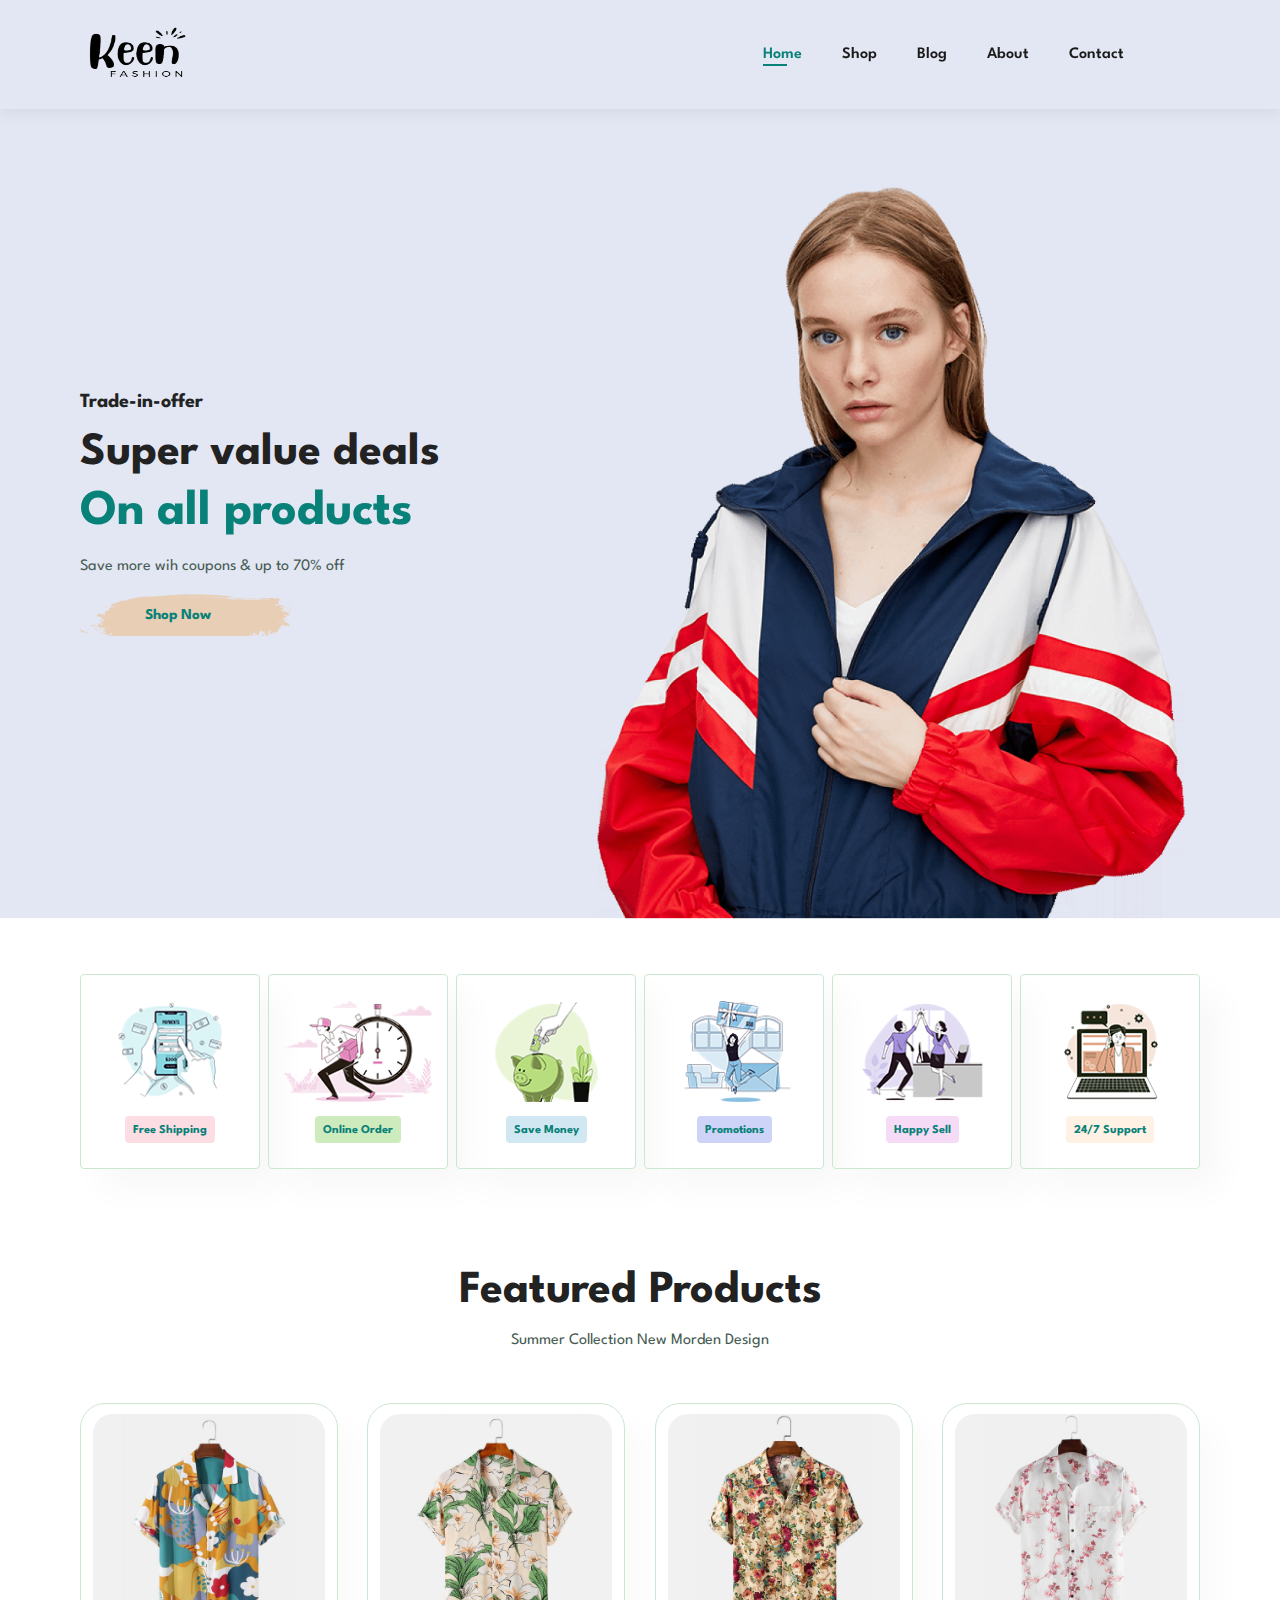
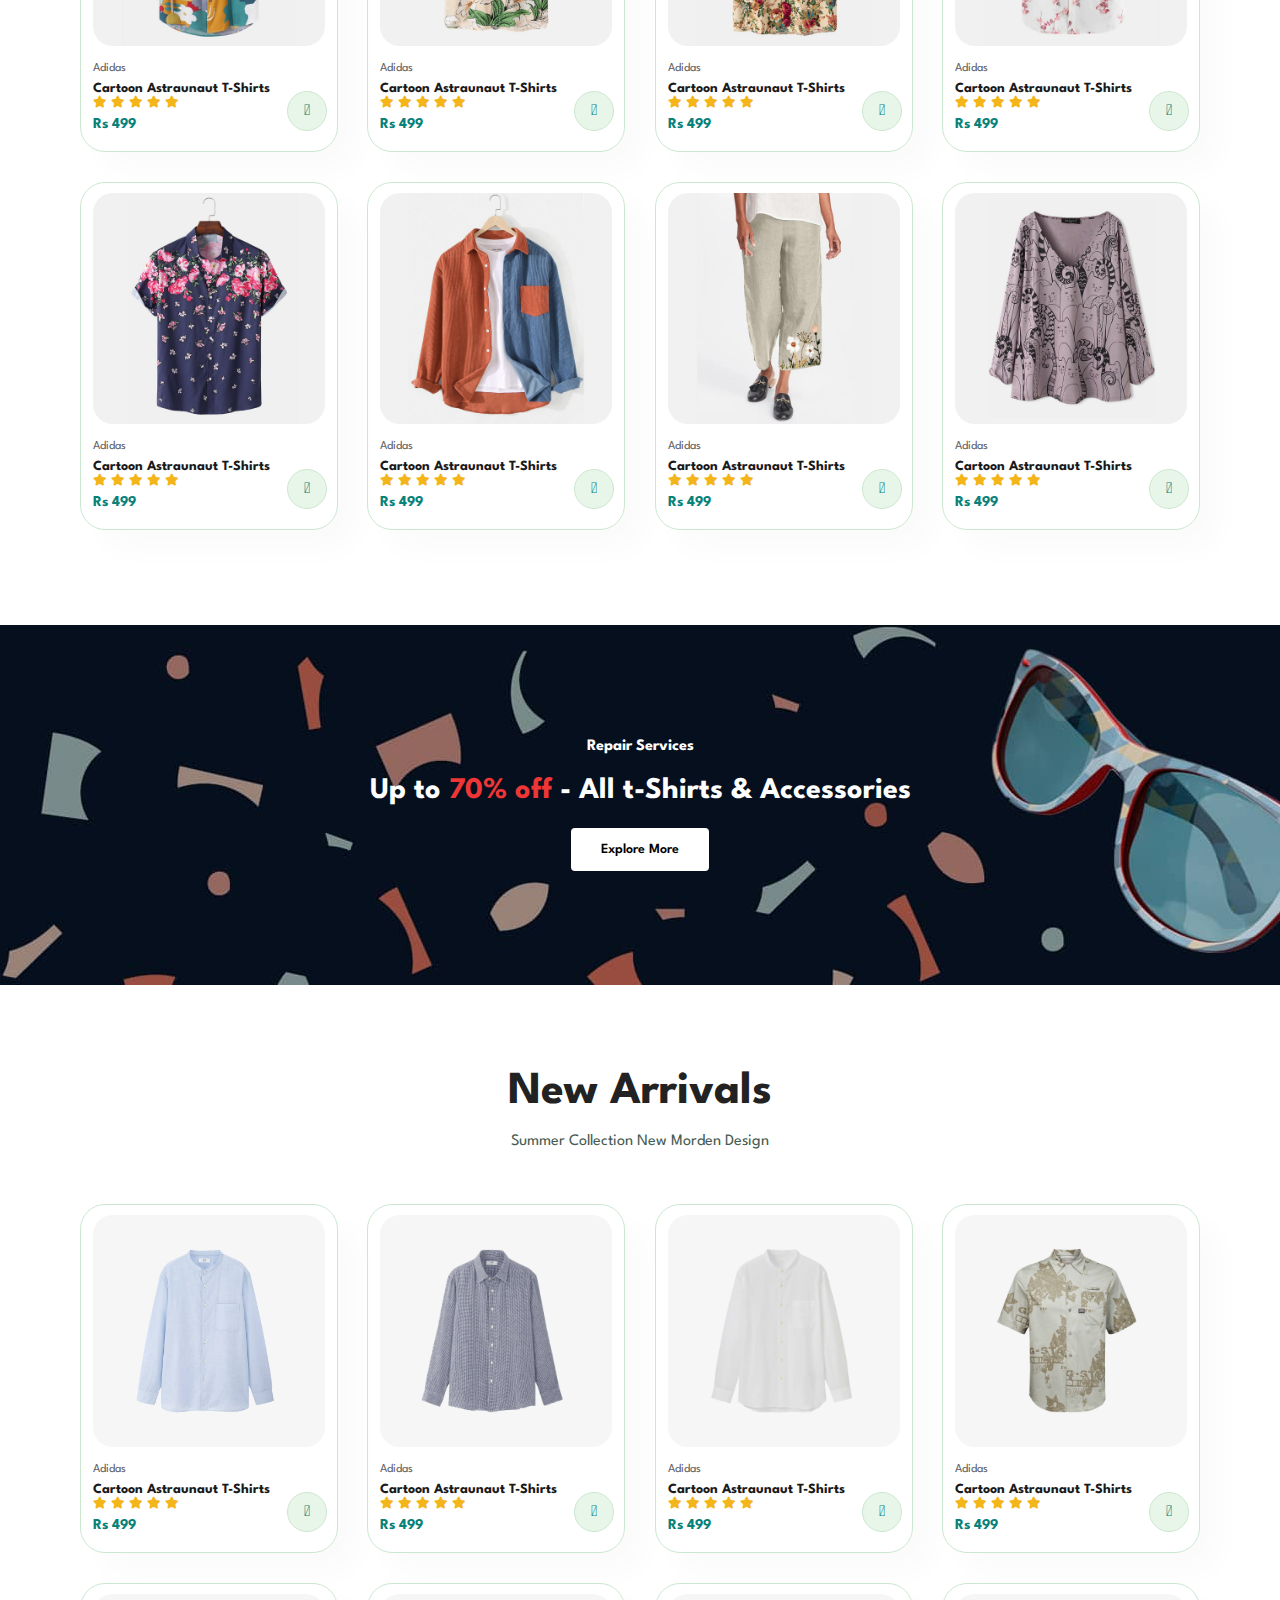
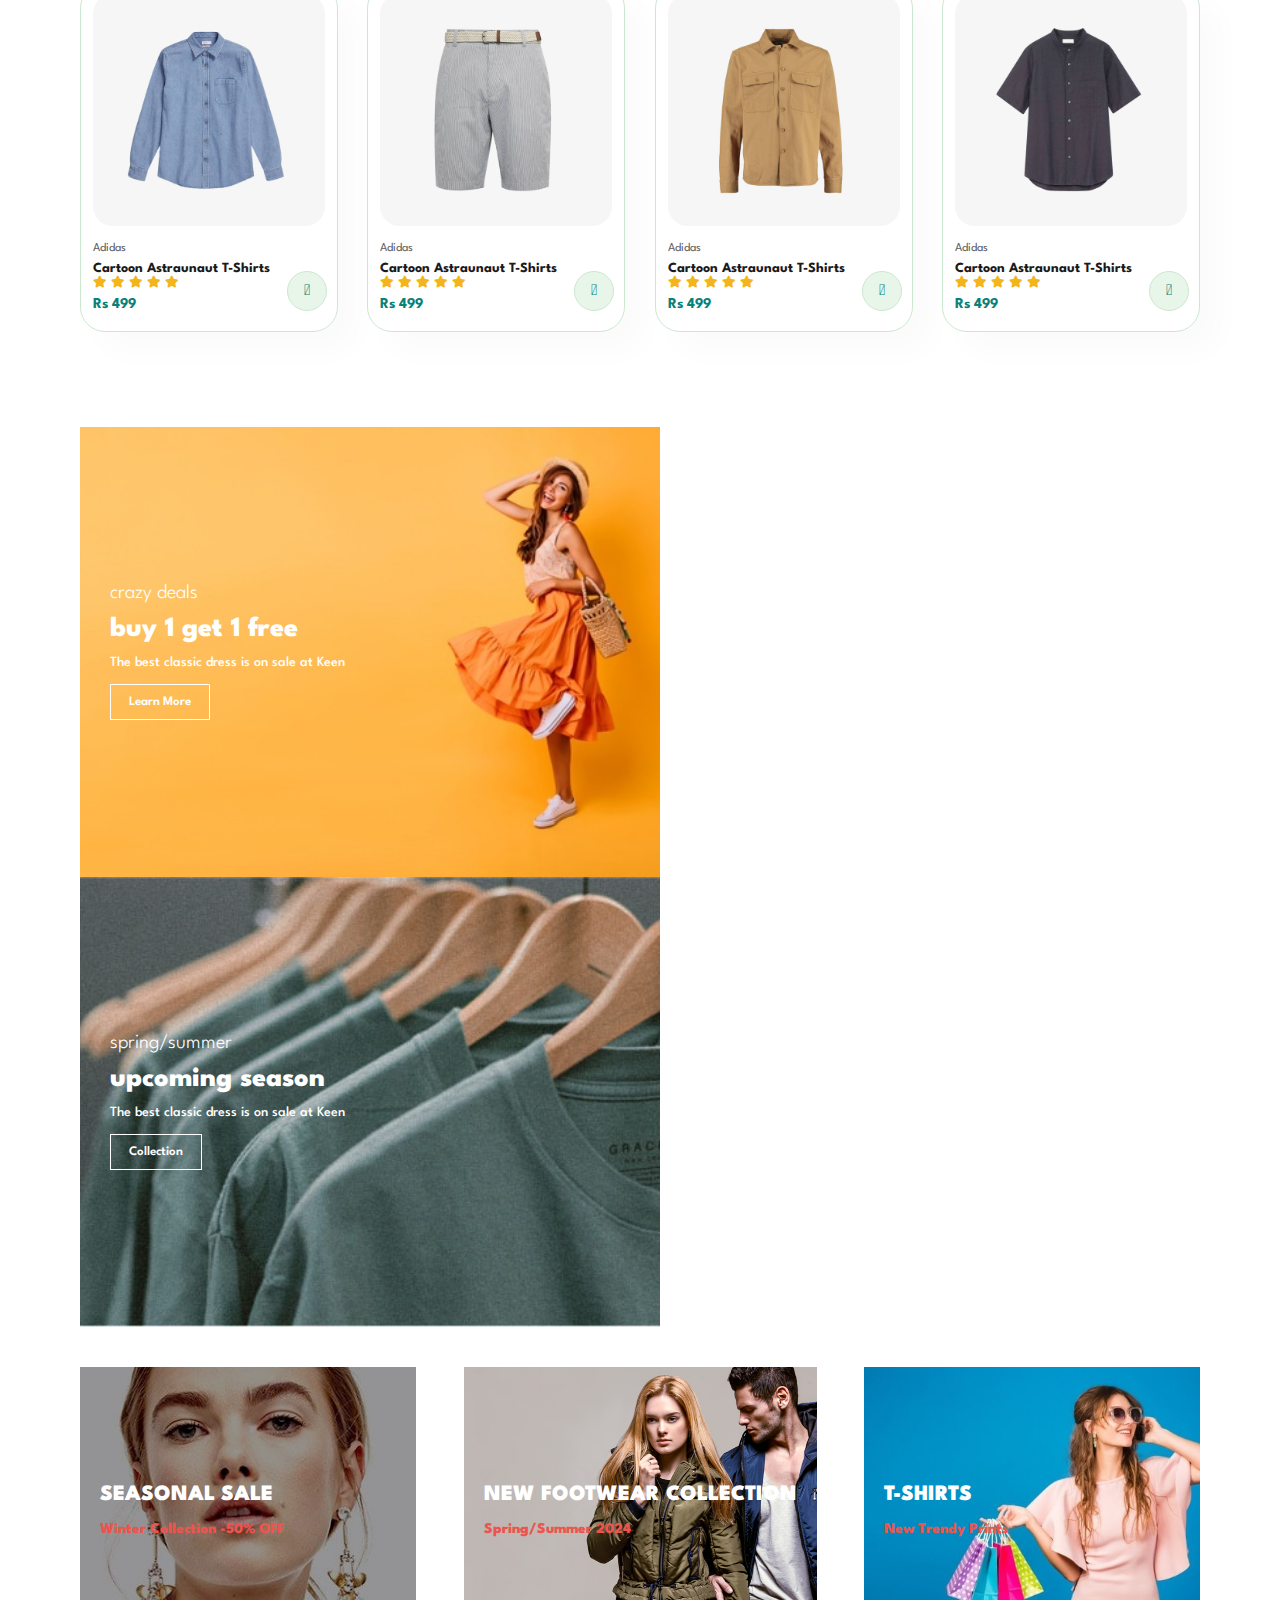
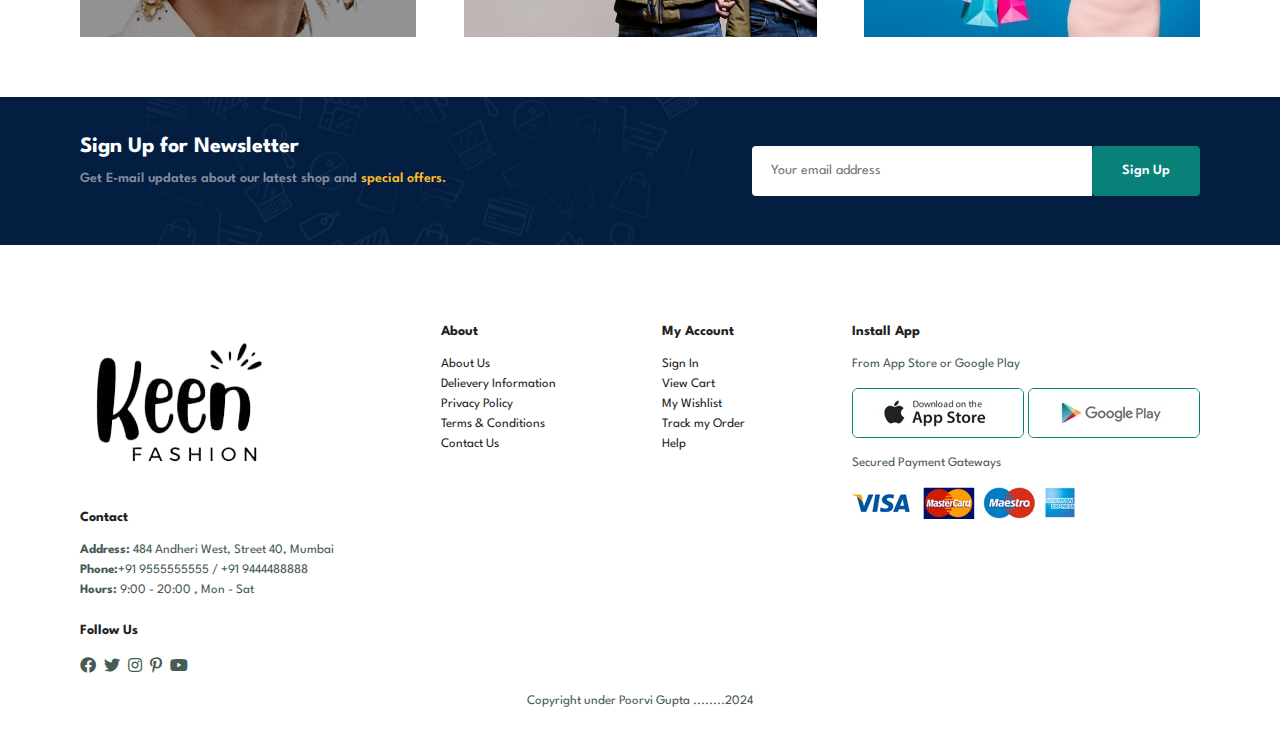
<file: E-commerce website/index.html>
<!DOCTYPE html>
<html lang="en">
<head>
    <meta charset="UTF-8">
    <meta name="viewport" content="width=device-width, initial-scale=1.0">
    <title>Keen Fashion</title>
    <link rel="stylesheet" href="https://pro.fontawesome.com/releases/v5.10.0/css/all.css" />
    <link rel="stylesheet" href="style.css">
</head>
<body>
    <section id="header">
        <a href="#"><img src="img/Logo.png" class="logo" height="65px" width="120px" alt="" ></a>

        <div>
            <ul id="navbar">
               <li><a class="active" href="index.html">Home</a></li>
               <li><a href="shop.html">Shop</a></li>
               <li><a href="blog.html">Blog</a></li>
               <li><a href="about.html">About</a></li>
               <li><a href="contact.html">Contact</a></li>
               <li id="lg-bag"><a href="cart.html"><i class="far fa-shopping-bag"></i></a></li>
               <a href="#" id="close"><i class="far fa-times"></i></a>
            </ul>
        </div>
        <div id="mobile">
            <a href="cart.html"><i class="far fa-shopping-bag"></i></a>
            <i id="bar" class="fas fa-outdent"></i>
        </div>
    </section>

    <section id="hero">
        <h4>Trade-in-offer</h4>
        <h2>Super value deals</h2>
        <h1>On all products</h1>
        <p>Save more wih coupons & up to 70% off</p>
        <button>Shop Now</button>
    </section>

    <section id="feature" class="section-p1">
        <div class="fe-box">
            <img src="img/features/f1.png" alt="">
            <h6>Free Shipping</h6>
        </div>
        <div class="fe-box">
            <img src="img/features/f2.png" alt="">
            <h6>Online Order</h6>
        </div>
        <div class="fe-box">
            <img src="img/features/f3.png" alt="">
            <h6>Save Money</h6>
        </div>
        <div class="fe-box">
            <img src="img/features/f4.png" alt="">
            <h6>Promotions</h6>
        </div>
        <div class="fe-box">
            <img src="img/features/f5.png" alt="">
            <h6>Happy Sell</h6>
        </div>
        <div class="fe-box">
            <img src="img/features/f6.png" alt="">
            <h6>24/7 Support</h6>
        </div>
        
    </section>

    <section id="product1" class="section-p1">
        <h2>Featured Products</h2>
        <p>Summer Collection New Morden Design</p>
        <div class="pro-container">
            <div class="pro">
                <img src="img/products/f1.jpg" alt="">
                <div class="des">
                    <span>Adidas</span>
                    <h5>Cartoon Astraunaut T-Shirts</h5>
                    <div class="star">
                        <i class="fas fa-star"></i>
                        <i class="fas fa-star"></i>
                        <i class="fas fa-star"></i>
                        <i class="fas fa-star"></i>
                        <i class="fas fa-star"></i>
                    </div>
                    <h4>Rs 499</h4>
                </div>
                <a href="#"><i class="fal fa-shopping-cart cart"></i></a>
            </div>
            <div class="pro">
                <img src="img/products/f2.jpg" alt="">
                <div class="des">
                    <span>Adidas</span>
                    <h5>Cartoon Astraunaut T-Shirts</h5>
                    <div class="star">
                        <i class="fas fa-star"></i>
                        <i class="fas fa-star"></i>
                        <i class="fas fa-star"></i>
                        <i class="fas fa-star"></i>
                        <i class="fas fa-star"></i>
                    </div>
                    <h4>Rs 499</h4>
                </div>
                <a href="#"><i class="fal fa-shopping-cart cart"></i></a>
            </div>
            <div class="pro">
                <img src="img/products/f3.jpg" alt="">
                <div class="des">
                    <span>Adidas</span>
                    <h5>Cartoon Astraunaut T-Shirts</h5>
                    <div class="star">
                        <i class="fas fa-star"></i>
                        <i class="fas fa-star"></i>
                        <i class="fas fa-star"></i>
                        <i class="fas fa-star"></i>
                        <i class="fas fa-star"></i>
                    </div>
                    <h4>Rs 499</h4>
                </div>
                <a href="#"><i class="fal fa-shopping-cart cart"></i></a>
            </div>
            <div class="pro">
                <img src="img/products/f4.jpg" alt="">
                <div class="des">
                    <span>Adidas</span>
                    <h5>Cartoon Astraunaut T-Shirts</h5>
                    <div class="star">
                        <i class="fas fa-star"></i>
                        <i class="fas fa-star"></i>
                        <i class="fas fa-star"></i>
                        <i class="fas fa-star"></i>
                        <i class="fas fa-star"></i>
                    </div>
                    <h4>Rs 499</h4>
                </div>
                <a href="#"><i class="fal fa-shopping-cart cart"></i></a>
            </div>
            <div class="pro">
                <img src="img/products/f5.jpg" alt="">
                <div class="des">
                    <span>Adidas</span>
                    <h5>Cartoon Astraunaut T-Shirts</h5>
                    <div class="star">
                        <i class="fas fa-star"></i>
                        <i class="fas fa-star"></i>
                        <i class="fas fa-star"></i>
                        <i class="fas fa-star"></i>
                        <i class="fas fa-star"></i>
                    </div>
                    <h4>Rs 499</h4>
                </div>
                <a href="#"><i class="fal fa-shopping-cart cart"></i></a>
            </div>
            <div class="pro">
                <img src="img/products/f6.jpg" alt="">
                <div class="des">
                    <span>Adidas</span>
                    <h5>Cartoon Astraunaut T-Shirts</h5>
                    <div class="star">
                        <i class="fas fa-star"></i>
                        <i class="fas fa-star"></i>
                        <i class="fas fa-star"></i>
                        <i class="fas fa-star"></i>
                        <i class="fas fa-star"></i>
                    </div>
                    <h4>Rs 499</h4>
                </div>
                <a href="#"><i class="fal fa-shopping-cart cart"></i></a>
            </div>
            <div class="pro">
                <img src="img/products/f7.jpg" alt="">
                <div class="des">
                    <span>Adidas</span>
                    <h5>Cartoon Astraunaut T-Shirts</h5>
                    <div class="star">
                        <i class="fas fa-star"></i>
                        <i class="fas fa-star"></i>
                        <i class="fas fa-star"></i>
                        <i class="fas fa-star"></i>
                        <i class="fas fa-star"></i>
                    </div>
                    <h4>Rs 499</h4>
                </div>
                <a href="#"><i class="fal fa-shopping-cart cart"></i></a>
            </div>
            <div class="pro">
                <img src="img/products/f8.jpg" alt="">
                <div class="des">
                    <span>Adidas</span>
                    <h5>Cartoon Astraunaut T-Shirts</h5>
                    <div class="star">
                        <i class="fas fa-star"></i>
                        <i class="fas fa-star"></i>
                        <i class="fas fa-star"></i>
                        <i class="fas fa-star"></i>
                        <i class="fas fa-star"></i>
                    </div>
                    <h4>Rs 499</h4>
                </div>
                <a href="#"><i class="fal fa-shopping-cart cart"></i></a>
            </div>
        </div>
    </section>

    <section id="banner" class="section-m1">
        <h4>Repair Services</h4>
        <h2>Up to <span>70% off</span> - All t-Shirts & Accessories</h2>
        <button class="normal">Explore More</button>
    </section>

    <section id="product1" class="section-p1">
        <h2>New Arrivals</h2>
        <p>Summer Collection New Morden Design</p>
        <div class="pro-container">
            <div class="pro">
                <img src="img/products/n1.jpg" alt="">
                <div class="des">
                    <span>Adidas</span>
                    <h5>Cartoon Astraunaut T-Shirts</h5>
                    <div class="star">
                        <i class="fas fa-star"></i>
                        <i class="fas fa-star"></i>
                        <i class="fas fa-star"></i>
                        <i class="fas fa-star"></i>
                        <i class="fas fa-star"></i>
                    </div>
                    <h4>Rs 499</h4>
                </div>
                <a href="#"><i class="fal fa-shopping-cart cart"></i></a>
            </div>
            <div class="pro">
                <img src="img/products/n2.jpg" alt="">
                <div class="des">
                    <span>Adidas</span>
                    <h5>Cartoon Astraunaut T-Shirts</h5>
                    <div class="star">
                        <i class="fas fa-star"></i>
                        <i class="fas fa-star"></i>
                        <i class="fas fa-star"></i>
                        <i class="fas fa-star"></i>
                        <i class="fas fa-star"></i>
                    </div>
                    <h4>Rs 499</h4>
                </div>
                <a href="#"><i class="fal fa-shopping-cart cart"></i></a>
            </div>
            <div class="pro">
                <img src="img/products/n3.jpg" alt="">
                <div class="des">
                    <span>Adidas</span>
                    <h5>Cartoon Astraunaut T-Shirts</h5>
                    <div class="star">
                        <i class="fas fa-star"></i>
                        <i class="fas fa-star"></i>
                        <i class="fas fa-star"></i>
                        <i class="fas fa-star"></i>
                        <i class="fas fa-star"></i>
                    </div>
                    <h4>Rs 499</h4>
                </div>
                <a href="#"><i class="fal fa-shopping-cart cart"></i></a>
            </div>
            <div class="pro">
                <img src="img/products/n4.jpg" alt="">
                <div class="des">
                    <span>Adidas</span>
                    <h5>Cartoon Astraunaut T-Shirts</h5>
                    <div class="star">
                        <i class="fas fa-star"></i>
                        <i class="fas fa-star"></i>
                        <i class="fas fa-star"></i>
                        <i class="fas fa-star"></i>
                        <i class="fas fa-star"></i>
                    </div>
                    <h4>Rs 499</h4>
                </div>
                <a href="#"><i class="fal fa-shopping-cart cart"></i></a>
            </div>
            <div class="pro">
                <img src="img/products/n5.jpg" alt="">
                <div class="des">
                    <span>Adidas</span>
                    <h5>Cartoon Astraunaut T-Shirts</h5>
                    <div class="star">
                        <i class="fas fa-star"></i>
                        <i class="fas fa-star"></i>
                        <i class="fas fa-star"></i>
                        <i class="fas fa-star"></i>
                        <i class="fas fa-star"></i>
                    </div>
                    <h4>Rs 499</h4>
                </div>
                <a href="#"><i class="fal fa-shopping-cart cart"></i></a>
            </div>
            <div class="pro">
                <img src="img/products/n6.jpg" alt="">
                <div class="des">
                    <span>Adidas</span>
                    <h5>Cartoon Astraunaut T-Shirts</h5>
                    <div class="star">
                        <i class="fas fa-star"></i>
                        <i class="fas fa-star"></i>
                        <i class="fas fa-star"></i>
                        <i class="fas fa-star"></i>
                        <i class="fas fa-star"></i>
                    </div>
                    <h4>Rs 499</h4>
                </div>
                <a href="#"><i class="fal fa-shopping-cart cart"></i></a>
            </div>
            <div class="pro">
                <img src="img/products/n7.jpg" alt="">
                <div class="des">
                    <span>Adidas</span>
                    <h5>Cartoon Astraunaut T-Shirts</h5>
                    <div class="star">
                        <i class="fas fa-star"></i>
                        <i class="fas fa-star"></i>
                        <i class="fas fa-star"></i>
                        <i class="fas fa-star"></i>
                        <i class="fas fa-star"></i>
                    </div>
                    <h4>Rs 499</h4>
                </div>
                <a href="#"><i class="fal fa-shopping-cart cart"></i></a>
            </div>
            <div class="pro">
                <img src="img/products/n8.jpg" alt="">
                <div class="des">
                    <span>Adidas</span>
                    <h5>Cartoon Astraunaut T-Shirts</h5>
                    <div class="star">
                        <i class="fas fa-star"></i>
                        <i class="fas fa-star"></i>
                        <i class="fas fa-star"></i>
                        <i class="fas fa-star"></i>
                        <i class="fas fa-star"></i>
                    </div>
                    <h4>Rs 499</h4>
                </div>
                <a href="#"><i class="fal fa-shopping-cart cart"></i></a>
            </div>
        </div>
    </section>

    <section id="sm-banner" class="section-p1">
        <div class="banner-box">
            <h4>crazy deals</h4>
            <h2>buy 1 get 1 free</h2>
            <span>The best classic dress is on sale at Keen</span>
            <button class="white">Learn More</button>
        </div>
        <div class="banner-box banner-box2">
            <h4>spring/summer</h4>
            <h2>upcoming season</h2>
            <span>The best classic dress is on sale at Keen</span>
            <button class="white">Collection</button>
        </div>
    </section>

    <section id="banner3">
        <div class="banner-box">
            <h2>SEASONAL SALE</h2>
            <h3>Winter Collection -50% OFF</h3>
        </div>
        <div class="banner-box banner-box2">
            <h2>NEW FOOTWEAR COLLECTION</h2>
            <h3>Spring/Summer 2024</h3>
        </div>
        <div class="banner-box banner-box3">
            <h2>T-SHIRTS</h2>
            <h3>New Trendy Prints</h3>
        </div>
    </section>

    <section id="newsletter" class="section-p1 section-m1">
        <div class="newstext">
            <h4>Sign Up for Newsletter</h4>
            <p>Get E-mail updates about our latest shop and <span>special offers.</span></p>
        </div>
        <div class="form">
            <input type="text" placeholder="Your email address">
            <button class="normal">Sign Up</button>
        </div>
    </section>

    <footer class="section-p1">
        <div class="col">
            <img src="img/Logo.png" class="logo" alt="">
            <h4>Contact</h4>
            <p><strong>Address:</strong> 484 Andheri West, Street 40, Mumbai</p>
            <p><strong>Phone:</strong>+91 9555555555 / +91 9444488888</p>
            <p><strong>Hours:</strong> 9:00 - 20:00 , Mon - Sat</p>
            <div class="follow">
                <h4>Follow Us</h4>
                <div class="icon">
                    <i class="fab fa-facebook"></i>
                    <i class="fab fa-twitter"></i>
                    <i class="fab fa-instagram"></i>
                    <i class="fab fa-pinterest-p"></i>
                    <i class="fab fa-youtube"></i>
                </div>
            </div>
        </div>
        <div class="col">
            <h4>About</h4>
            <a href="#">About Us</a>
            <a href="#">Delievery Information</a>
            <a href="#">Privacy Policy</a>
            <a href="#">Terms & Conditions</a>
            <a href="#">Contact Us</a>      
        </div>
        <div class="col">
            <h4>My Account</h4>
            <a href="#">Sign In</a>
            <a href="#">View Cart</a>
            <a href="#">My Wishlist</a>
            <a href="#">Track my Order</a>
            <a href="#">Help</a>     
        </div>
        <div class="col install">
            <h4>Install App</h4>
            <p>From App Store or Google Play</p>
            <div class="row">
              <img src="img/pay/app.jpg" alt="">
              <img src="img/pay/play.jpg" alt="">
            </div>
            <p>Secured Payment Gateways</p>
            <img src="img/pay/pay.png" alt="">
        </div>

        <div class="copyright">
            <p>Copyright under Poorvi Gupta ........2024</p>
        </div>
    </footer>
    <script src="script.js"></script>
</body>
</html>
</file>
<file: E-commerce website/style.css>
@import url("https://fonts.googleapis.com/css2?family=Spartan:wght@100;200;300;400;500;600;700;800;900&display=swap");
*{
    margin:0;
    padding:0;
    box-sizing: border-box;
    font-family: 'Spartan', sans-serif;
}

h1{
    font-size: 50px;
    line-height: 64px;
    color:#222;
}

h2{
    font-size:46px;
    line-height:54px;
    color:#222;
}
h4{
    font-size:20px;
    color:#222;
}

h6{
    font-weight:700;
    font-size:12px;
}

p{
    font-size:16px;
    color:#465b52;
    margin:15px 0 20px 0;
}

.section-p1{
    padding: 40px 80px;
}

.section-m1{
    margin: 40px 0;
}


button.normal{
    font-size: 14px;
    font-weight: 600;
    padding: 15px 30px;
    color:#000;
    background-color: #fff;
    border-radius: 4px;
    cursor: pointer;
    border: none;
    outline: none;
    transition: 0.2s;
}

button.white{
    font-size: 13px;
    font-weight: 600;
    padding: 11px 18px;
    color:#fff;
    background-color: transparent;
    cursor: pointer;
    border: 1px solid #fff;
    outline: none;
    transition: 0.2s;
}

body{
    width: 100%;
}


/*Header Start*/
#header{
   display:flex;
   align-items: center;
   justify-content: space-between;
   padding:20px 80px;
   background-color: #E3E6F3;
   box-shadow:0 5px 15px rgba(0, 0, 0, 0.06);
   z-index:999;
   position: sticky;
   top:0;
   left:0;
}
#navbar{
    display: flex;
    align-items: center;
    justify-content: center;
}
#navbar li{
    list-style: none;
    padding:0 20px;
    position: relative;
}

#navbar li a{
    text-decoration: none;
    font-size: 16px;
    font-weight: 600;
    color: #1a1a1a;
    transition: 0.3s ease;
}

#navbar li a:hover,
#navbar li a.active{
    color:#088178;
}

#navbar li a.active::after,
#navbar li a:hover::after{
    content:"";
    width:30%;
    height:2px;
    background: #088178;
    position:absolute;
    bottom:-4px;
    left:20px;
}

#mobile{
    display: none;
    align-items: center;
}
#close{
    display: none;
}
/*Home page*/

#hero{
    background-image: url(img/hero4.png);
    height:90vh;
    width:100%;
    background-size: cover;
    background-position: top 25% right 0;
    padding:0 80px;
    display: flex;
    flex-direction: column;
    align-items: flex-start;
    justify-content: center;
}

#hero h4{
    padding-bottom: 15px;
}

#hero h1{
    color:#088178;
}

#hero button{
    background-image: url(img/button.png);
    background-color: transparent;
    color:#088178;
    border:0;
    padding:14px 80px 14px 65px;
    background-repeat: no-repeat;
    cursor: pointer;
    font-weight: 700;
    font-size: 15px;
}

#feature .fe-box{
    width:180px;
    text-align:center;
    padding: 25px 15px;
    box-shadow: 20px 20px 34px rgba(0,0,0,0.03);
    border:1px solid #cce7d0;
    border-radius: 4px;
    margin:15px 0;
}

#feature .fe-box img{
    width:100%;
    margin-bottom: 10px;
}

#feature .fe-box:hover{
    box-shadow: 10px 10px 30px rgba(70,62,221,0.1);
    transform: scale(1.1);
    transition: 0.3s ease-in-out;
}

#feature{
    display:flex;
   align-items: center;
    flex-wrap: wrap;
    justify-content: space-between;
}

#feature .fe-box h6{
    display: inline-block;
    padding: 9px 8px 6px 8px;
    line-height: 1;
    border-radius: 4px;
    color:#088178;
    background-color: #fddde4;
}

#feature .fe-box:nth-child(2) h6{
    background-color: #cdebbc;
}

#feature .fe-box:nth-child(3) h6{
    background-color: #d1e8f2;
}

#feature .fe-box:nth-child(4) h6{
    background-color: #cdd4f8;
}

#feature .fe-box:nth-child(5) h6{
    background-color: #f6dbf6;
}

#feature .fe-box:nth-child(6) h6{
    background-color: #fff2e5;
}

#product1{
    text-align: center;
}

#product1 .pro{
    width:23%;
    min-width: 250px;
    padding:10px 12px;
    border:1px solid #cce7d0;
    border-radius: 25px;
    cursor: pointer;
    box-shadow: 20px 20px 30px rgba(0,0,0,0.02);
    margin:15px 0;
    position: relative;
    transition: 0.2s ease-in-out;
}

#product1 .pro-container{
    display:flex;
    flex-wrap:wrap;
    justify-content: space-between;
    padding-top:20px;
}

#product1 .pro:hover{
    box-shadow: 20px 20px 30px rgba(0,0,0,0.06);
}

#product1 .pro img{
    width:100%;
    border-radius: 20px;
}


#product1 .pro img:hover{
    transform: scale(1.01);
}
#product1 .pro .des{
    text-align: start;
    padding: 10px 0;
}

#product1 .pro .des span{
    color:#606063;
    font-size:12px;
}

#product1 .pro .des h5{
    padding-top: 7px;
    color:#1a1a1a;
    font-size: 14px;
}

#product1 .pro .des i{
    font-size: 12px;
    color:rgb(243,181,25);
}

#product1 .pro .des h4{
    padding-top:7px;
    font-size:15px;
    font-weight:700;
    color:#088178;
}

#product1 .pro .cart{
    width:40px;
    height:40px;
    line-height: 40px;
    border-radius: 50px;
    background-color: #e8f6ea;
    font-weight: 500;
    color:#088178;
    border:1px solid #cce7d0;
    position:absolute;
    bottom: 20px;
    right:10px;
}

#banner{
    display: flex;
    flex-direction: column;
    align-items: center;
    justify-content: center;
    background-image: url(img/banner/b2.jpg);
    width:100%;
    height:40vh;
    background-size: cover;
    background-position: center;
}

#banner h4{
    color:#fff;
    font-size: 16px;
}

#banner h2{
    color:#fff;
    font-size: 30px;
    padding:10px 0;
}

#banner h2 span{
    color:#ef3636;
}

#banner button:hover{
   background:#088178;
   color:#fff;
}

#sm-banner{
  display: flex;
  justify-content: space-between;
  flex-wrap: wrap;
}

#sm-banner .banner-box{
    display: flex;
    flex-direction: column;
    align-items: flex-start;
    justify-content: center;
    background-image: url(img/banner/b17.jpg);
    min-width:580px;
    height:50vh;
    background-size: cover;
    background-position: center;
    padding:30px;
}

#sm-banner .banner-box2{
    background-image: url(img/banner/b10.jpg);
}
#sm-banner h4{
    color:#fff;
    font-size: 20px;
    font-weight: 300;
}

#sm-banner h2{
    color:#fff;
    font-size: 28px;
    font-weight: 800;
}

#sm-banner span{
    color:#fff;
    font-size: 14px;
    font-weight: 500;
    padding-bottom: 15px;
}

#sm-banner .banner-box:hover button{
  background: #088178;
  border: 1px solid #088178;
}

#banner3{
    display: flex;
    justify-content: space-between;
    flex-wrap: wrap;
    padding: 0 80px;
}
#banner3 .banner-box{
    display: flex;
    flex-direction: column;
    align-items: flex-start;
    justify-content: center;
    background-image: url(img/banner/b7.jpg);
    min-width:30%;
    height:30vh;
    background-size: cover;
    background-position: center;
    padding:20px;
    margin-bottom: 20px;
}

#banner3 .banner-box2{
    background-image: url(img/banner/b4.jpg);
}

#banner3 .banner-box3{
    background-image: url(img/banner/b18.jpg);
}
#banner3 h2{
    color:#fff;
    font-weight: 900;
    font-size: 22px;
}

#banner3 h3{
    color:#ec544e;
    font-weight: 800;
    font-size: 15px;
}

#newsletter{
    display: flex;
    flex-wrap: wrap;
    justify-content: space-between;
    align-items: center;
    background-image: url(img/banner/b14.png);
    background-repeat: no-repeat;
    background-position: 20% 30%;
    background-color: #041e42;

}

#newsletter h4{
    font-size: 22px;
    font-weight: 700;
    color:#fff;
}

#newsletter p{
    font-size: 14px;
    font-weight: 600;
    color:#818ea0;
}

#newsletter p span{
    color:#ffbd27;
}

#newsletter .form{
    display:flex;
    width:40%;
}
#newsletter input{
    height: 3.125rem;
    padding:1.25em;
    font-size: 14px;
    width:100%;
    border: 1px solid transparent;
    border-radius: 4px;
    outline: none;
    border-top-right-radius:0;
    border-bottom-right-radius:0;
}

#newsletter button{
    background-color: #088178;
    color:#fff;
    white-space: nowrap;
}

footer{
    display: flex;
    flex-wrap: wrap;
    justify-content: space-between;
}

footer .col{
  display: flex;
  flex-direction: column;
  align-items: flex-start;
  margin-bottom: 20px;
}

footer .logo{
    margin-bottom: 30px;
}

footer h4{
    font-size: 14px;
    padding-bottom: 20px;
}
footer p{
    font-size: 13px;
    margin: 0 0 8px 0;
}

footer a{
    font-size: 13px;
    text-decoration: none;
    color:#222;
    margin:0 0 8px 0;
}

footer .follow{
  margin-top: 20px;
}

footer .follow i{
    color:#465b52;
    padding-right: 4px;
    cursor: pointer;
}

footer .install .row img{
   border:1px solid #088178;
   border-radius: 6px;
}

footer .install img{
    margin:10px 0 15px 0;
}

footer .follow i:hover,
footer a:hover{
    color:#088178;
}

footer .copyright{
    width:100%;
    text-align: center;
}

/*Shop Page*/

#page-header{
    background-image: url(img/banner/b1.jpg);
    width: 100%;
    height:40vh;
    background-size: cover;
    display: flex;
    justify-content: center;
    align-items: center;
    flex-direction: column;
    padding:14px;
}

#page-header h2,
#page-header p{
   color:#fff;
}

#pagination{
  text-align: center;
}

#pagination a{
    text-decoration: none;
    background-color: #088178;
    padding:15px 20px;
    border-radius: 4px;
    color:#fff;
    font-weight: 600;
}

#pagination a i{
    font-size: 16px;
    font-weight: 600;
}

/*Simgle Product */


#prodetails{
    display:flex;
    margin-top:20px;
}
#prodetails .single-pro-image {
    width:40%;
    margin-right:50px;
}

.small-img-group{
   display: flex;
   justify-content: space-between;
}

.small-img-col{
    flex-basis:24%;
    cursor: pointer;
}

#prodetails .single-pro-details{
    width:50%;
    padding-top: 30px;
}

#prodetails .single-pro-details h4{
    padding:40px 0 20px 0;
}

#prodetails .single-pro-details h2{
    font-size:26px;
}

#prodetails .single-pro-details select{
    display: block;
    padding: 5px 10px;
    margin-bottom: 10px;
}

#prodetails .single-pro-details input{
    width:50px;
    height:47px;
    padding-left:10px;
    font-size:16px;
    margin-right: 10px;
}

#prodetails .single-pro-details input:focus{
    outline:none;
 }

#prodetails .single-pro-details button{
    background-color: #088178;
    color:#fff;
}

#prodetails .single-pro-details span{
    line-height: 25px;
}

/*Blog Page*/

#page-header.blog-header{
    background-image: url("img/banner/b19.jpg");
}

#blog{
    padding: 150px 150px 0 150px;
}

#blog .blog-box{
    display:flex;
    align-items: center;
    width:100%;
    position:relative;
    padding-bottom:90px;
}

#blog .blog-img{
   width:50%;
   margin-right: 40px;
}

#blog img{
    width:100%;
    height:300px;
    object-fit: cover;
}

#blog .blog-details{
    width:50%;
}

#blog .blog-details a{
    text-decoration: none;
    font-size: 11px;
    color:#000;
    font-weight: 700;
    position: relative;
    transition: 0.3s;
}

#blog .blog-details a::after{
    content: "";
    width: 50px;
    height:1px;
    background-color:  #000;
    position:absolute;
    top:4px;
    right:-60px;
}

#blog .blog-details a:hover::after{
    background-color: #088178;
}

#blog .blog-details a:hover{
    color:#088178;
}

#blog .blog-box h1{
    position:absolute;
    top:-40px;
    left:0;
    font-size:70px;
    font-weight:700;
    color:#c9cbce;
    z-index:-9;
}

/*About Page*/

#page-header.about-header{
    background-image: url(img/about/banner.png);
}

#about-head img{
  width: 50%;
  height:auto;
}

#about-head{
    display: flex;
    align-items: center;
}

.about-header p{
    text-align:center;
}

#about-head div{
    padding-left: 40px;
}

#about-app{
    text-align: center;
}

#about-app .video{
    width:70%;
    height:100%;
    margin: 30px auto 0 auto;
}

#about-app .video video{
    width:100%;
    height:100%;
   border-radius: 20px;
}

/*Contact Page*/

#contact-details{
    display: flex;
    align-items: center;
    justify-content: space-between;
}

#contact-details .details{
    width: 40%;
}

#contact-details .details span,
#form-details form{
    font-size: 12px;
}

#contact-details .details h2,
#form-details form h2{
    font-size: 26px;
    line-height:35px;
    padding:20px 0;
}

#contact-details .details h3{
    font-size: 16px;
    padding-bottom: 15px;
}

#contact-details .details li{
    list-style: none;
    display:flex;
    padding:10px 0;
}

#contact-details .details li i{
    font-size:  14px;
    padding-right: 22px;
}

#contact-details .details li p{
    margin:0;
    font-size: 14px;
}

#contact-details .map{
    width:55%;
    height:400px;
}

#contact-details .map iframe{
    width:100%;
    height:100%;
}

#form-details{
    display: flex;
    justify-content: space-between;
    margin: 30px;
    padding:80px;
    border:1px solid #e1e1e1;
}

#form-details form{
    width:65%;
    display: flex;
    flex-direction: column;
    align-items: flex-start;
}


#form-details form input,
#form-details form textarea{
    width:100%;
    padding:12px 15px;
    outline: none;
    margin-bottom: 20px;
    border:1px solid #e1e1e1;
}


#form-details form button{
    background-color: #088178;
    color:#fff;
}

#form-details .people div{
   padding-bottom: 25px;
   display: flex;
   align-items: flex-start;
}

#form-details .people div img{
    width:65px;
    height:65px;
    object-fit: cover;
    margin-right: 15px;
}

#form-details .people div p{
    margin:0;
    font-size:  13px;
    line-height:25px;
}

#form-details .people div p span{
    display:block;
    font-size: 16px;
    font-weight: 600;
    color:#000;
}


/*Cart Page*/

#cart{
    overflow-x: auto;
}


#cart table{
    width:100%;
    border-collapse: collapse;
    table-layout: fixed;
    white-space: nowrap;
}

#cart table img{
    width:70px;
}

#cart table td:nth-child(1){
    width:100px;
    text-align: center;
}
#cart table td:nth-child(2){
    width:150px;
    text-align: center;
}
#cart table td:nth-child(3){
    width:250px;
    text-align: center;
}
#cart table td:nth-child(4),
#cart table td:nth-child(5),
#cart table td:nth-child(6){
    width:150px;
    text-align: center;
}

#cart table td:nth-child(5) input{
    width:70px;
    padding:10px 5px 10px 15px;
}

#cart table thead{
    border:1px solid #e2e9e1;
    border-left: none;
    border-right: none;
}

#cart table thead td{
    font-weight: 700;
    text-transform: uppercase;
    font-size: 13px;
    padding:18px 0;

}

#cart table tbody tr td{
    padding-top:15px;
}

#cart table tbody td{
    font-size:13px;
}

#cart-add{
    display: flex;
    flex-wrap: wrap;
    justify-content: space-between;
}

#coupon{
   width:50%;
   margin-bottom: 30px;
}

#coupon h3,
#subtotal h3{
    padding-bottom: 15px;
}

#coupon input{
    padding: 10px 20px;
    outline:none;
    width:60%;
    margin-right: 10px;
    border: 1px solid #e2e9e1;
}

#coupon button,
#subtotal button{
    background-color: #088178;
    color:#fff;
    padding:12px 20px;
}

#subtotal{
    width:50%;
    margin-bottom:30px;
    border: 1px solid #e2e9e1;
    padding:30px;
}

#subtotal table{
    border-collapse: collapse;
    width:100%;
    margin-bottom: 20px;
}

#subtotal table td{
    width:50%;
    border:1px solid #e2e9e1;
    padding:10px;
    font-size:13px;
}





/*Start Media Query*/

@media (max-width:799px){
    .section-p1{
        padding:40px 40px;
    }
    #navbar {
        display: flex;
        flex-direction: column;
        align-items: flex-start;
        justify-content: flex-start;
        position:fixed;
        top:0;
        right:-300px;
        height:100vh;
        width:300px;
        background-color: #E3E6F3;
        box-shadow: 0 40px 60px rgba(0,0,0,0.1);
        padding:80px 0 0 10px;
        transition: 0.3s;
    }
    
    #navbar.active{
        right:0px;
    }
    #navbar li{
        margin-bottom: 25px;
    }

    #mobile{
        display: flex;
        align-items: center;
    }

    #mobile i{
        color:#1a1a1a;
        font-size: 24px;
        padding-right: 20px;
    }

    #close{
        display: initial;
        position:absolute;
        top:30px;
        left:30px;
        color:#222;
        font-size:24px;
    }

    #lg-bag{
        display: none;
    }

    #hero {
        height: 70vh;
        padding: 0 80px;
        background-position:  top 30% right 30%;
    }

    #feature {
        justify-content: center;
    }

    #feature .fe-box{
        margin:15px 15px;
    }

    #product1 .pro-container {
        justify-content: center;
    }

    #product1 .pro {
        margin: 15px 15px;
    }

    #banner {
        height: 25vh;
    }

    #sm-banner .banner-box {
        min-width: 100%;
        height: 40vh;
    }

    #banner3 {
        padding: 0 40px;
    }

    #banner3 .banner-box {
        width:28%;
    }

    #newsletter .form {
        width: 70%;
    }

    /*Contact Page*/
    #form-details {
        padding: 40px;
    }

    #form-details form{
        width: 50%;
    }
}

@media (max-width:477px){
    #section-p1{
        padding: 20px;
    }
    #header {
        padding: 10px 30px;
    }
    h1{
        font-size: 38px;
    }
    h2{
        font-size: 32px;
    }
    #hero {
        padding: 0 20px;
        background-position: 55%;
    }
    
    #feature{
        justify-content: space-between;
    }
    #feature .fe-box {
        width: 155px;
        margin: 0 0 15px 0;
    }
    
    #product1 .pro {
        width: 100%;
    }

    #banner {
        height: 45vh;
    }
    #banner h2{
    text-align: center;
    }
    #sm-banner .banner-box {
        height: 45vh;
        padding: 0 20px;
    }

    #sm-banner .banner-box2 {
        margin-top:20px;
       
    }

    #banner3{
        padding:0 20px;
    }

    #banner3 .banner-box{
        width:100%;
    }
    
    #newsletter{
        padding: 40px 20px;
    }
    #newsletter .form {
        width: 100%;
    }

    footer .copyright{
        text-align: start;
    }

    /*Single Product*/

    #prodetails{
        display:flex;
        flex-direction: column;
    }

    #prodetails .single-pro-image{
        width:100%;
        margin-right: 0px;
    }

    #prodetails .single-pro-details{
        width:100%;
    }

    /*Blog Page*/
    
    #blog{
        padding: 100px 20px 0 20px;
    }
    #blog .blog-box{
        flex-direction:column;
    }

    #blog .blog-img{
        margin-right: 0;
        width:100%;
        margin-bottom: 30px;
    }

    #blog .blog-details{
        width:100%;
    }

    /*About Page*/
    #about-head {
        flex-direction: column;
    }
     
    #about-head img{
        width:100%;
        margin-bottom: 20px;
    }

    #about-head div{
        padding-left: 0px;
    }
   
    #about-app .video{
        width:100%;
    }

    /*Contact Page*/

    #contact-details {
        flex-direction: column;
    }

    #contact-details .details{
        width:100%;
        margin-bottom: 30px;
    }

    #contact-details .map{
        width:100%;
    }

    #form-details{
        margin: 10px;
        padding: 30px 10px;
        flex-wrap: wrap;
    }

    #form-details form{
        width:100%;
        margin-bottom: 30px;
    }

    /*Cart Page*/

    #cart-add {
        flex-direction: column;
    }

    #coupon{
        width: 100%;
    }

    #subtotal {
        width: 100%;
        padding:20px;
    }
}
</file>
